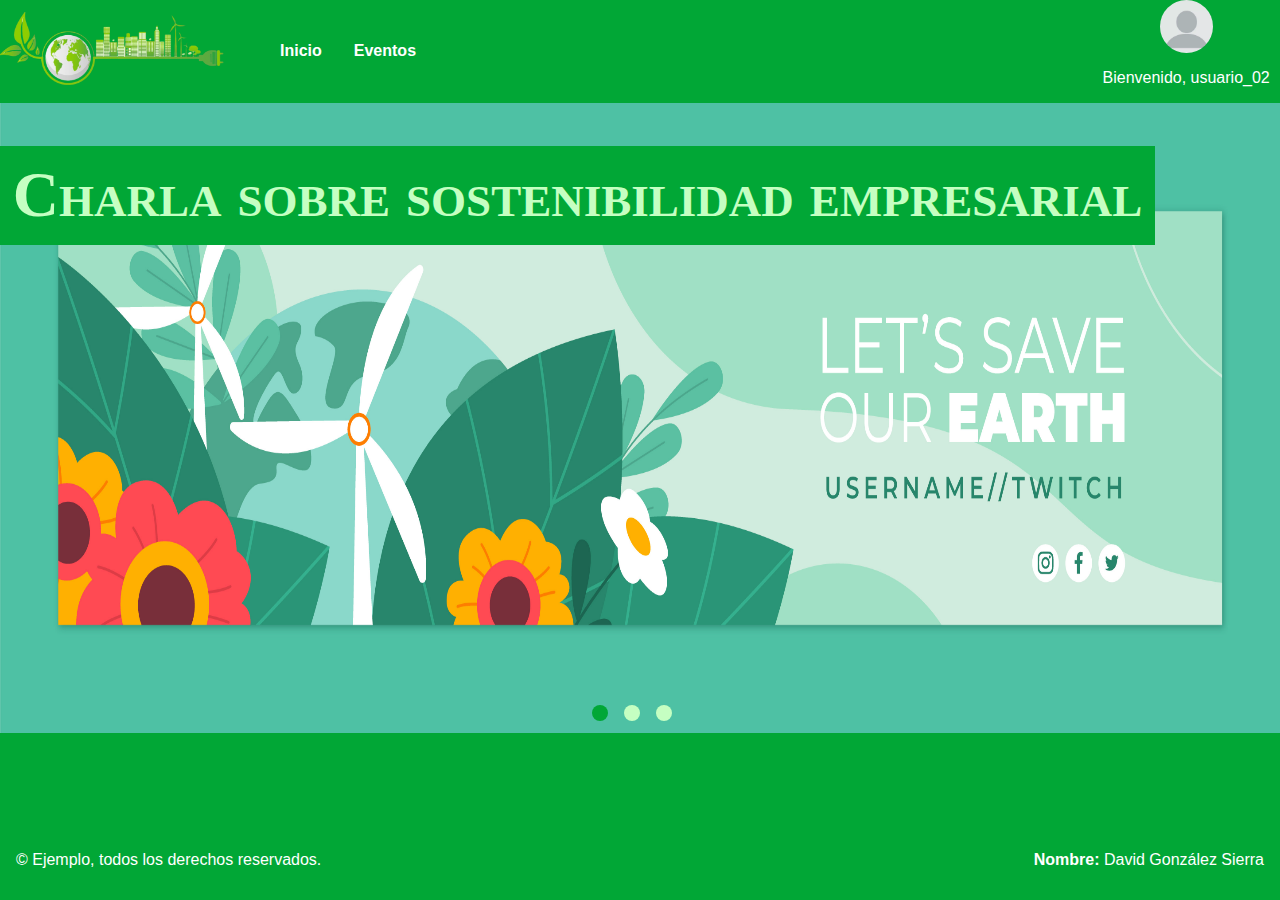
<file: html/index.html>
<!DOCTYPE html>

<html lang="es">
    <head>
        <meta charset="utf-8">
        <meta name="viewport" content="width=device-width, initial-scale=1.0">
        <title>Eventos sostenibles</title>
        <!--Favicon-->
        <!--Crear css principal con variables para los colores-->
        <link rel="icon" type="image/png" href="./images/favicon.png">
        <link rel="stylesheet" href="./css/main.css">
        <link rel="stylesheet" href="./css/index.css">
    </head>
    <body>
        <div class="pagina">
            <header>
                <nav>
                    <a href="./index.html"><img class="logo" src="./images/tierra.png" alt="logo_tierra"/></a>
                    <ul>
                        <li><a href="./index.html">Inicio</a></li>
                        <li><a href="./eventos.html">Eventos</a>
                            <ul class="submenu">
                                <li><a href="#">Sostenibilidad empresarial</a></li>
                                <li><a href="#">Taller de mediambiente</a></li>
                                <li><a href="#">Conferencia reciclaje</a></li>
                            </ul>
                        </li>
                    </ul>
                </nav>
                <div class="perfil">
                    <img src="./images/usuario.webp" alt="usuario_img"/>
                    <p>Bienvenido, usuario_02</p>
                </div>
            </header>
            <main>
                <div class="carrusel">
                    <div class="contenedor">
                        <div class="contenido">
                            <h1>Charla sobre sostenibilidad empresarial</h1>
                            <img src="./images/evento_1.jpg" alt="charla_1_banner"/>
                        </div>
                        <div class="contenido">
                            <h1>Taller sobre medioambiente</h1>
                            <img src="./images/evento_2.jpg" alt="charla_2_banner"/>
                        </div>
                        <div class="contenido">
                            <h1>Conferencia sobre reciclaje</h1>
                            <img src="./images/evento_3.jpg" alt="charla_2_banner"/>
                        </div>
                    </div>

                    <ul class="controles">
                        <li></li>
                        <li></li>
                        <li></li>
                    </ul>
                </div>
            </main>
            <footer>
                <p class="copy">
                    &#169;	Ejemplo, todos los derechos reservados.
                </p>
                <div class="contacto">
                    <p>
                        <strong>Nombre:</strong> David González Sierra
                    </p>
                </div>
            </footer>
        </div>
    </body>
    <script type="text/javascript" src="js/carrusel.js"></script>
</html>
</file>
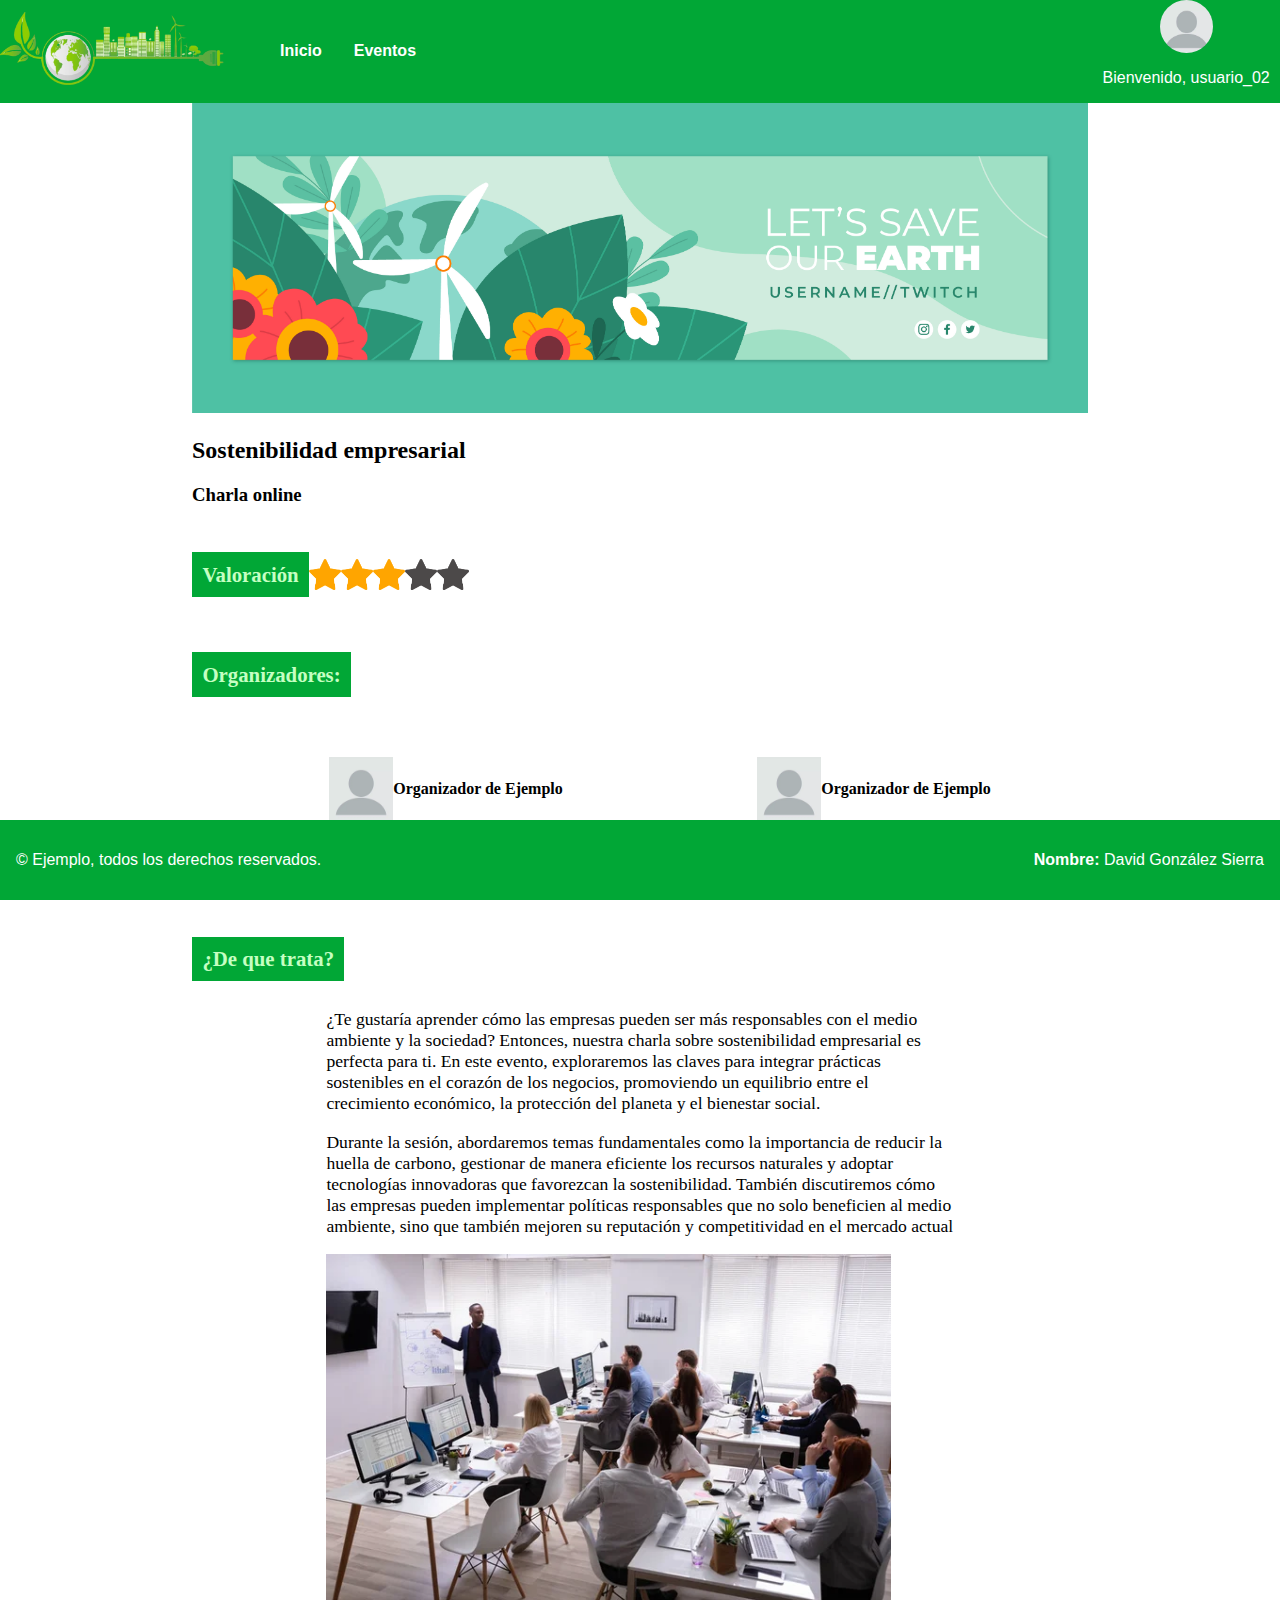
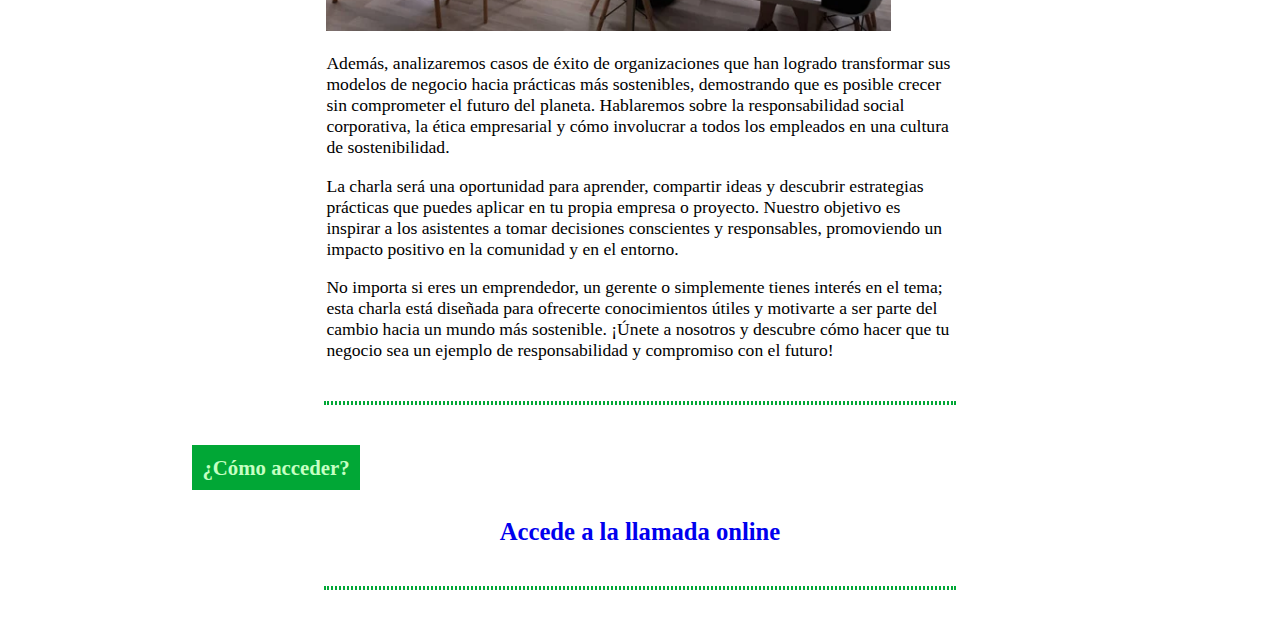
<file: html/evento_1.html>
<!DOCTYPE html>

<html lang="es">
    <head>
        <meta charset="utf-8">
        <meta name="viewport" content="width=device-width, initial-scale=1.0">
        <title>Eventos sostenibles</title>
        <!--Favicon-->
        <!--Crear css principal con variables para los colores-->
        <link rel="icon" type="image/png" href="./images/favicon.png">
        <link rel="stylesheet" href="./css/main.css">
        <link rel="stylesheet" href="./css/evento.css">
    </head>
    <body>
        <div class="pagina">
            <header>
                <nav>
                    <a href="./index.html"><img class="logo" src="./images/tierra.png" alt="logo_tierra"/></a>
                    <ul>
                        <li><a href="./index.html">Inicio</a></li>
                        <li><a href="./eventos.html">Eventos</a>
                            <ul class="submenu">
                                <li><a href="./evento_1.html">Sostenibilidad empresarial</a></li>
                                <li><a href="./evento_2.html">Taller de mediambiente</a></li>
                                <li><a href="./evento_3.html">Conferencia reciclaje</a></li>
                            </ul>
                        </li>
                    </ul>
                </nav>
                <div class="perfil">
                    <img src="./images/usuario.webp" alt="usuario_img"/>
                    <p>Bienvenido, usuario_02</p>
                </div>
            </header>
            <main>
               <section>
                    <picture>
                            <source
                                srcset="./images/evento_1.jpg"
                                media="(min-width: 768px)" />
                            <img src="./images/evento_1_sq.jpg" alt="charla_1_banner" />
                    </picture>
                    <div class="titulo">
                        <h2>Sostenibilidad empresarial</h2>
                        <h3>Charla online</h3>
                    </div>
                    <article class="puntuacion">
                        <h4>Valoración </h4>
                        <img class="estrella" valor="1" src="./images/estrella.png" alt="puntos"/>
                        <img class="estrella" valor="2" src="./images/estrella.png" alt="puntos"/>
                        <img class="estrella" valor="3" src="./images/estrella.png" alt="puntos"/>
                        <img class="estrella" valor="4" src="./images/estrella.png" alt="puntos"/>
                        <img class="estrella" valor="5" src="./images/estrella_gris.png" alt="puntos"/>
                    </article>
                    <article>
                        <h4>Organizadores: </h4>
                        <ul class="organizadores">
                            <li>
                                <img src="./images/usuario.webp" alt="imagen_organizador">
                                <p>Organizador de Ejemplo</p>
                            </li>
                            <li>
                                <img src="./images/usuario.webp" alt="imagen_organizador">
                                <p>Organizador de Ejemplo</p>
                            </li>
                        </ul>
                    </article>
                    <hr/>
                    <h4>¿De que trata?</h4>
                    <article class="info">
                        <p>¿Te gustaría aprender cómo las empresas pueden ser más responsables con el medio ambiente y la sociedad? Entonces, nuestra charla sobre sostenibilidad empresarial es perfecta para ti. En este evento, exploraremos las claves para integrar prácticas sostenibles en el corazón de los negocios, promoviendo un equilibrio entre el crecimiento económico, la protección del planeta y el bienestar social.</p>
                        <p>Durante la sesión, abordaremos temas fundamentales como la importancia de reducir la huella de carbono, gestionar de manera eficiente los recursos naturales y adoptar tecnologías innovadoras que favorezcan la sostenibilidad. También discutiremos cómo las empresas pueden implementar políticas responsables que no solo beneficien al medio ambiente, sino que también mejoren su reputación y competitividad en el mercado actual</p>
                        <img src="./images/charla_evento.jpg" alt="charla_imagen">
                        <p>Además, analizaremos casos de éxito de organizaciones que han logrado transformar sus modelos de negocio hacia prácticas más sostenibles, demostrando que es posible crecer sin comprometer el futuro del planeta. Hablaremos sobre la responsabilidad social corporativa, la ética empresarial y cómo involucrar a todos los empleados en una cultura de sostenibilidad.</p>
                        <p>La charla será una oportunidad para aprender, compartir ideas y descubrir estrategias prácticas que puedes aplicar en tu propia empresa o proyecto. Nuestro objetivo es inspirar a los asistentes a tomar decisiones conscientes y responsables, promoviendo un impacto positivo en la comunidad y en el entorno.</p>
                        <p>No importa si eres un emprendedor, un gerente o simplemente tienes interés en el tema; esta charla está diseñada para ofrecerte conocimientos útiles y motivarte a ser parte del cambio hacia un mundo más sostenible. ¡Únete a nosotros y descubre cómo hacer que tu negocio sea un ejemplo de responsabilidad y compromiso con el futuro!</p>
                    </article>
                    <hr/>
                    <h4>¿Cómo acceder?</h4>
                    <article class="direccion">
                        <a href="#">Accede a la llamada online</a>
                    </article>
                    <hr/>
                  
               </section>
            </main>
            <footer>
                <p class="copy">
                    &#169;	Ejemplo, todos los derechos reservados.
                </p>
                <div class="contacto">
                    <p>
                        <strong>Nombre:</strong> David González Sierra
                    </p>
                </div>
            </footer>
        </div>
    </body>
    <script type="text/javascript" src="js/valoracion.js"></script>
</html>
</file>
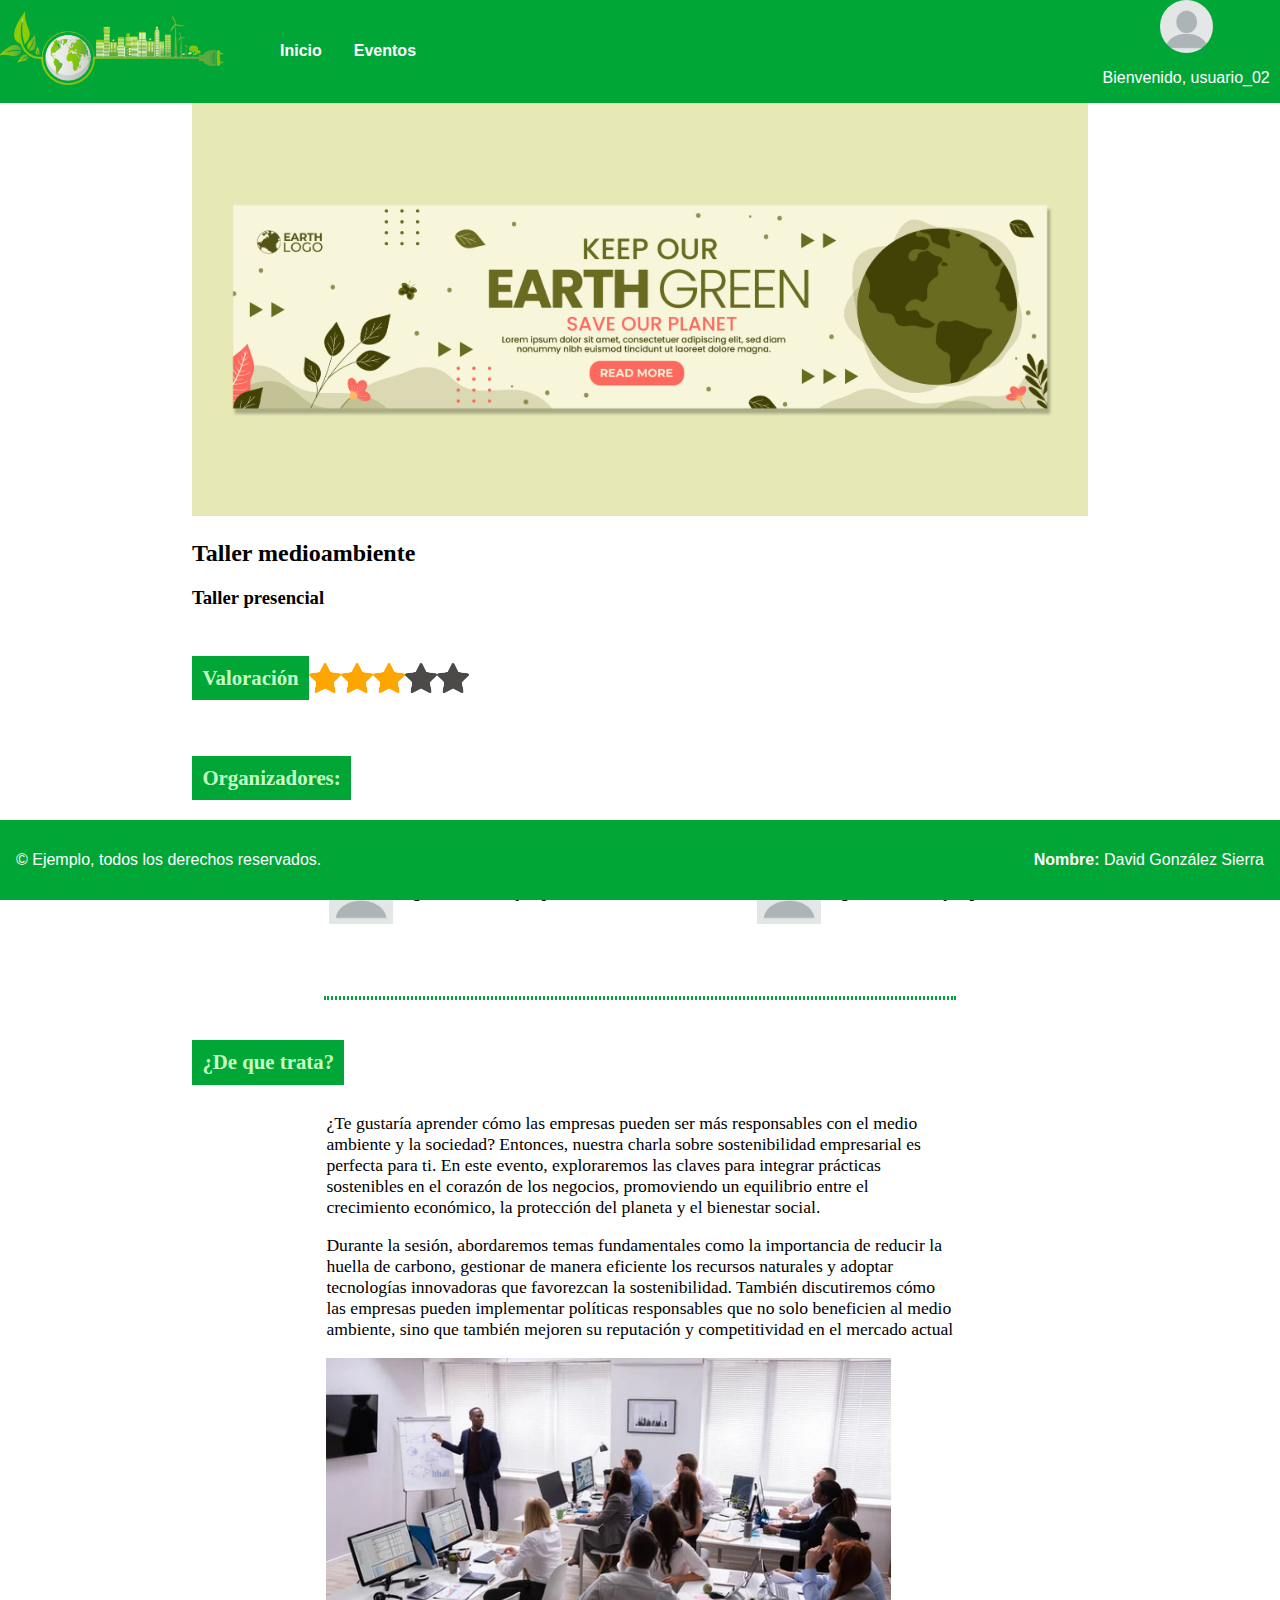
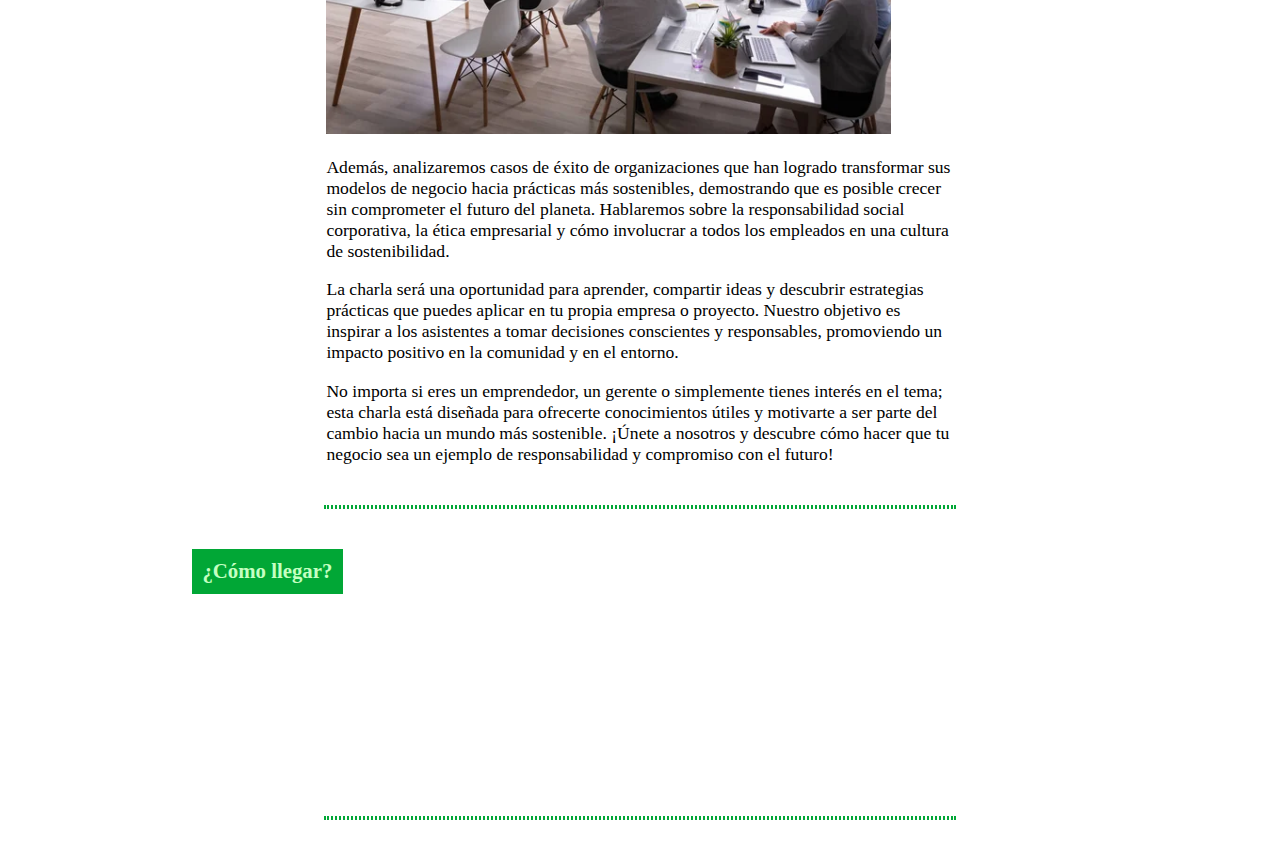
<file: html/evento_2.html>
<!DOCTYPE html>

<html lang="es">
    <head>
        <meta charset="utf-8">
        <meta name="viewport" content="width=device-width, initial-scale=1.0">
        <title>Eventos sostenibles</title>
        <!--Favicon-->
        <!--Crear css principal con variables para los colores-->
        <link rel="icon" type="image/png" href="./images/favicon.png">
        <link rel="stylesheet" href="./css/main.css">
        <link rel="stylesheet" href="./css/evento.css">
    </head>
    <body>
        <div class="pagina">
            <header>
                <nav>
                    <a href="./index.html"><img class="logo" src="./images/tierra.png" alt="logo_tierra"/></a>
                    <ul>
                        <li><a href="./index.html">Inicio</a></li>
                        <li><a href="./eventos.html">Eventos</a>
                            <ul class="submenu">
                                <li><a href="./evento_1.html">Sostenibilidad empresarial</a></li>
                                <li><a href="./evento_2.html">Taller de mediambiente</a></li>
                                <li><a href="./evento_3.html">Conferencia reciclaje</a></li>
                            </ul>
                        </li>
                    </ul>
                </nav>
                <div class="perfil">
                    <img src="./images/usuario.webp" alt="usuario_img"/>
                    <p>Bienvenido, usuario_02</p>
                </div>
            </header>
            <main>
               <section>
                    <picture>
                            <source
                                srcset="./images/evento_2.jpg"
                                media="(min-width: 768px)" />
                            <img src="./images/evento_2_sq.jpg" alt="charla_2_banner" />
                    </picture>
                    <div class="titulo">
                        <h2>Taller medioambiente</h2>
                        <h3>Taller presencial</h3>
                    </div>
                    <article class="puntuacion">
                        <h4>Valoración </h4>
                        <img class="estrella" valor="1" src="./images/estrella.png" alt="puntos"/>
                        <img class="estrella" valor="2" src="./images/estrella.png" alt="puntos"/>
                        <img class="estrella" valor="3" src="./images/estrella.png" alt="puntos"/>
                        <img class="estrella" valor="4" src="./images/estrella.png" alt="puntos"/>
                        <img class="estrella" valor="5" src="./images/estrella_gris.png" alt="puntos"/>
                    </article>
                    <article>
                        <h4>Organizadores: </h4>
                        <ul class="organizadores">
                            <li>
                                <img src="./images/usuario.webp" alt="imagen_organizador">
                                <p>Organizador de Ejemplo</p>
                            </li>
                            <li>
                                <img src="./images/usuario.webp" alt="imagen_organizador">
                                <p>Organizador de Ejemplo</p>
                            </li>
                        </ul>
                    </article>
                    <hr/>
                    <h4>¿De que trata?</h4>
                    <article class="info">
                        <p>¿Te gustaría aprender cómo las empresas pueden ser más responsables con el medio ambiente y la sociedad? Entonces, nuestra charla sobre sostenibilidad empresarial es perfecta para ti. En este evento, exploraremos las claves para integrar prácticas sostenibles en el corazón de los negocios, promoviendo un equilibrio entre el crecimiento económico, la protección del planeta y el bienestar social.</p>
                        <p>Durante la sesión, abordaremos temas fundamentales como la importancia de reducir la huella de carbono, gestionar de manera eficiente los recursos naturales y adoptar tecnologías innovadoras que favorezcan la sostenibilidad. También discutiremos cómo las empresas pueden implementar políticas responsables que no solo beneficien al medio ambiente, sino que también mejoren su reputación y competitividad en el mercado actual</p>
                        <img src="./images/charla_evento.jpg" alt="charla_imagen">
                        <p>Además, analizaremos casos de éxito de organizaciones que han logrado transformar sus modelos de negocio hacia prácticas más sostenibles, demostrando que es posible crecer sin comprometer el futuro del planeta. Hablaremos sobre la responsabilidad social corporativa, la ética empresarial y cómo involucrar a todos los empleados en una cultura de sostenibilidad.</p>
                        <p>La charla será una oportunidad para aprender, compartir ideas y descubrir estrategias prácticas que puedes aplicar en tu propia empresa o proyecto. Nuestro objetivo es inspirar a los asistentes a tomar decisiones conscientes y responsables, promoviendo un impacto positivo en la comunidad y en el entorno.</p>
                        <p>No importa si eres un emprendedor, un gerente o simplemente tienes interés en el tema; esta charla está diseñada para ofrecerte conocimientos útiles y motivarte a ser parte del cambio hacia un mundo más sostenible. ¡Únete a nosotros y descubre cómo hacer que tu negocio sea un ejemplo de responsabilidad y compromiso con el futuro!</p>
                    </article>
                    <hr/>
                    <h4>¿Cómo llegar?</h4>
                    <article class="direccion">
                        <iframe src="https://www.google.com/maps/embed?pb=!1m18!1m12!1m3!1d45489.19156351201!2d-7.028878827130559!3d38.87943963011304!2m3!1f0!2f0!3f0!3m2!1i1024!2i768!4f13.1!3m3!1m2!1s0xd16e43eac5f354d%3A0x688c7e359714a4a9!2sBadajoz!5e1!3m2!1ses!2ses!4v1748000672929!5m2!1ses!2ses" width="600" height="450" style="border:0;" allowfullscreen="" loading="lazy" referrerpolicy="no-referrer-when-downgrade"></iframe>
                    </article>
                    <hr/>
                  
               </section>
            </main>
            <footer>
                <p class="copy">
                    &#169;	Ejemplo, todos los derechos reservados.
                </p>
                <div class="contacto">
                    <p>
                        <strong>Nombre:</strong> David González Sierra
                    </p>
                </div>
            </footer>
        </div>
    </body>
    <script type="text/javascript" src="js/valoracion.js"></script>
</html>
</file>
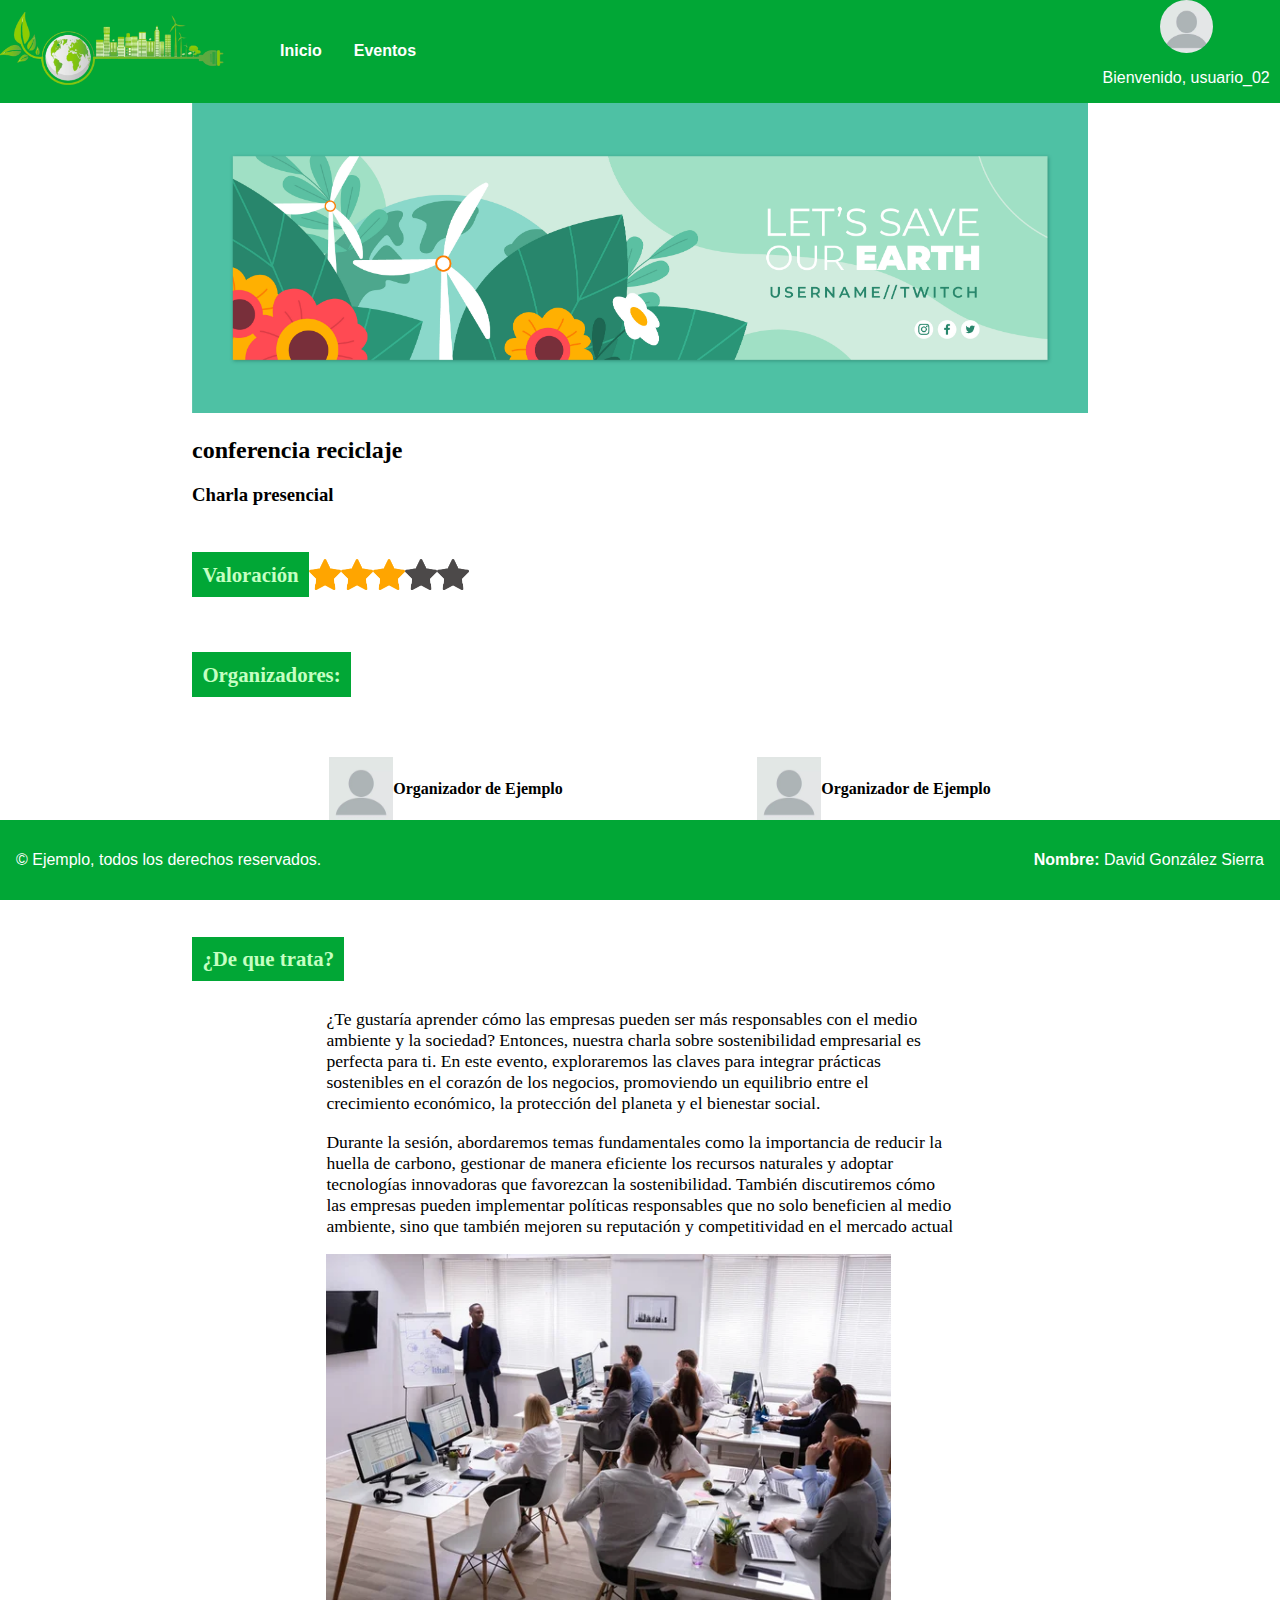
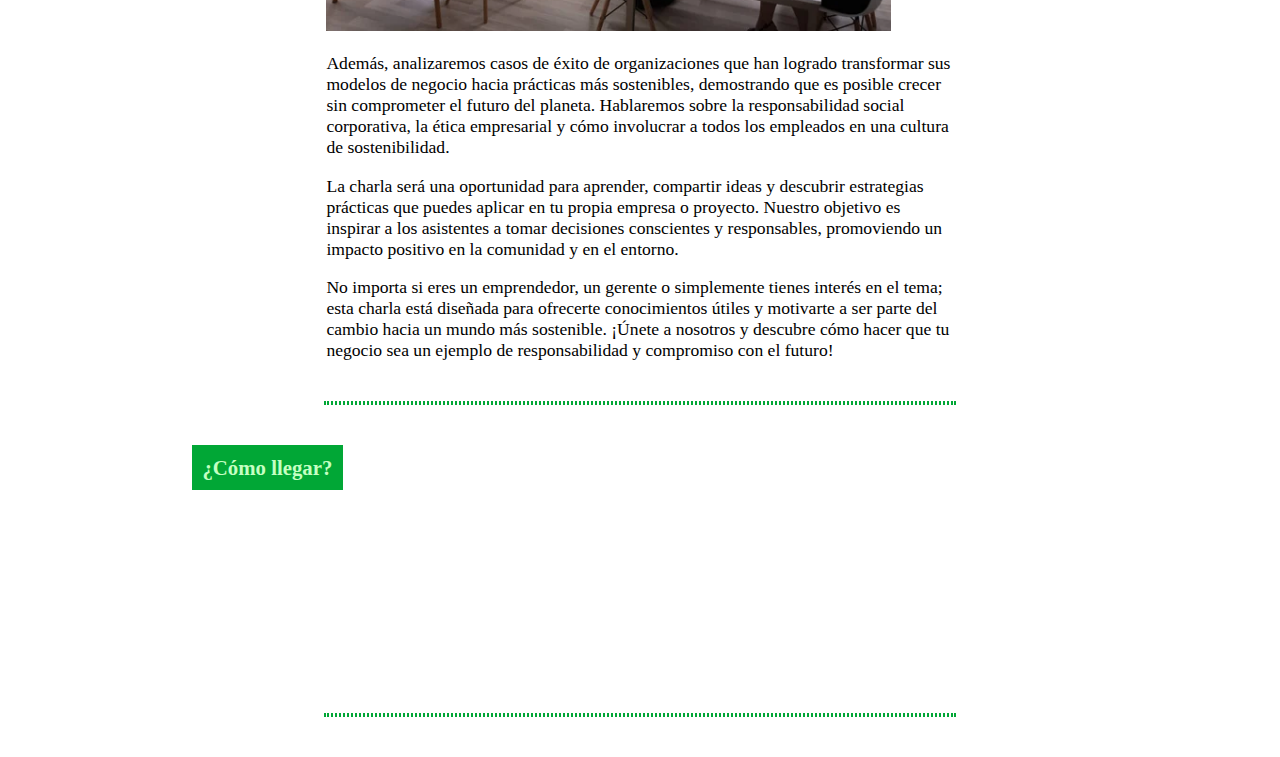
<file: html/evento_3.html>
<!DOCTYPE html>

<html lang="es">
    <head>
        <meta charset="utf-8">
        <meta name="viewport" content="width=device-width, initial-scale=1.0">
        <title>Eventos sostenibles</title>
        <!--Favicon-->
        <!--Crear css principal con variables para los colores-->
        <link rel="icon" type="image/png" href="./images/favicon.png">
        <link rel="stylesheet" href="./css/main.css">
        <link rel="stylesheet" href="./css/evento.css">
    </head>
    <body>
        <div class="pagina">
            <header>
                <nav>
                    <a href="./index.html"><img class="logo" src="./images/tierra.png" alt="logo_tierra"/></a>
                    <ul>
                        <li><a href="./index.html">Inicio</a></li>
                        <li><a href="./eventos.html">Eventos</a>
                            <ul class="submenu">
                                <li><a href="./evento_1.html">Sostenibilidad empresarial</a></li>
                                <li><a href="./evento_2.html">Taller de mediambiente</a></li>
                                <li><a href="./evento_3.html">Conferencia reciclaje</a></li>
                            </ul>
                        </li>
                    </ul>
                </nav>
                <div class="perfil">
                    <img src="./images/usuario.webp" alt="usuario_img"/>
                    <p>Bienvenido, usuario_02</p>
                </div>
            </header>
            <main>
               <section>
                    <picture>
                            <source
                                srcset="./images/evento_1.jpg"
                                media="(min-width: 768px)" />
                            <img src="./images/evento_1_sq.jpg" alt="charla_1_banner" />
                    </picture>
                    <div class="titulo">
                        <h2>conferencia reciclaje</h2>
                        <h3>Charla presencial</h3>
                    </div>
                    <article class="puntuacion">
                        <h4>Valoración </h4>
                        <img class="estrella" valor="1" src="./images/estrella.png" alt="puntos"/>
                        <img class="estrella" valor="2" src="./images/estrella.png" alt="puntos"/>
                        <img class="estrella" valor="3" src="./images/estrella.png" alt="puntos"/>
                        <img class="estrella" valor="4" src="./images/estrella.png" alt="puntos"/>
                        <img class="estrella" valor="5" src="./images/estrella_gris.png" alt="puntos"/>
                    </article>
                    <article>
                        <h4>Organizadores: </h4>
                        <ul class="organizadores">
                            <li>
                                <img src="./images/usuario.webp" alt="imagen_organizador">
                                <p>Organizador de Ejemplo</p>
                            </li>
                            <li>
                                <img src="./images/usuario.webp" alt="imagen_organizador">
                                <p>Organizador de Ejemplo</p>
                            </li>
                        </ul>
                    </article>
                    <hr/>
                    <h4>¿De que trata?</h4>
                    <article class="info">
                        <p>¿Te gustaría aprender cómo las empresas pueden ser más responsables con el medio ambiente y la sociedad? Entonces, nuestra charla sobre sostenibilidad empresarial es perfecta para ti. En este evento, exploraremos las claves para integrar prácticas sostenibles en el corazón de los negocios, promoviendo un equilibrio entre el crecimiento económico, la protección del planeta y el bienestar social.</p>
                        <p>Durante la sesión, abordaremos temas fundamentales como la importancia de reducir la huella de carbono, gestionar de manera eficiente los recursos naturales y adoptar tecnologías innovadoras que favorezcan la sostenibilidad. También discutiremos cómo las empresas pueden implementar políticas responsables que no solo beneficien al medio ambiente, sino que también mejoren su reputación y competitividad en el mercado actual</p>
                        <img src="./images/charla_evento.jpg" alt="charla_imagen">
                        <p>Además, analizaremos casos de éxito de organizaciones que han logrado transformar sus modelos de negocio hacia prácticas más sostenibles, demostrando que es posible crecer sin comprometer el futuro del planeta. Hablaremos sobre la responsabilidad social corporativa, la ética empresarial y cómo involucrar a todos los empleados en una cultura de sostenibilidad.</p>
                        <p>La charla será una oportunidad para aprender, compartir ideas y descubrir estrategias prácticas que puedes aplicar en tu propia empresa o proyecto. Nuestro objetivo es inspirar a los asistentes a tomar decisiones conscientes y responsables, promoviendo un impacto positivo en la comunidad y en el entorno.</p>
                        <p>No importa si eres un emprendedor, un gerente o simplemente tienes interés en el tema; esta charla está diseñada para ofrecerte conocimientos útiles y motivarte a ser parte del cambio hacia un mundo más sostenible. ¡Únete a nosotros y descubre cómo hacer que tu negocio sea un ejemplo de responsabilidad y compromiso con el futuro!</p>
                    </article>
                    <hr/>
                    <h4>¿Cómo llegar?</h4>
                    <article class="direccion">
                        <iframe src="https://www.google.com/maps/embed?pb=!1m18!1m12!1m3!1d45489.19156351201!2d-7.028878827130559!3d38.87943963011304!2m3!1f0!2f0!3f0!3m2!1i1024!2i768!4f13.1!3m3!1m2!1s0xd16e43eac5f354d%3A0x688c7e359714a4a9!2sBadajoz!5e1!3m2!1ses!2ses!4v1748000672929!5m2!1ses!2ses" width="600" height="450" style="border:0;" allowfullscreen="" loading="lazy" referrerpolicy="no-referrer-when-downgrade"></iframe>
                    </article>
                    <hr/>
                  
               </section>
            </main>
            <footer>
                <p class="copy">
                    &#169;	Ejemplo, todos los derechos reservados.
                </p>
                <div class="contacto">
                    <p>
                        <strong>Nombre:</strong> David González Sierra
                    </p>
                </div>
            </footer>
        </div>
    </body>
    <script type="text/javascript" src="js/valoracion.js"></script>
</html>
</file>
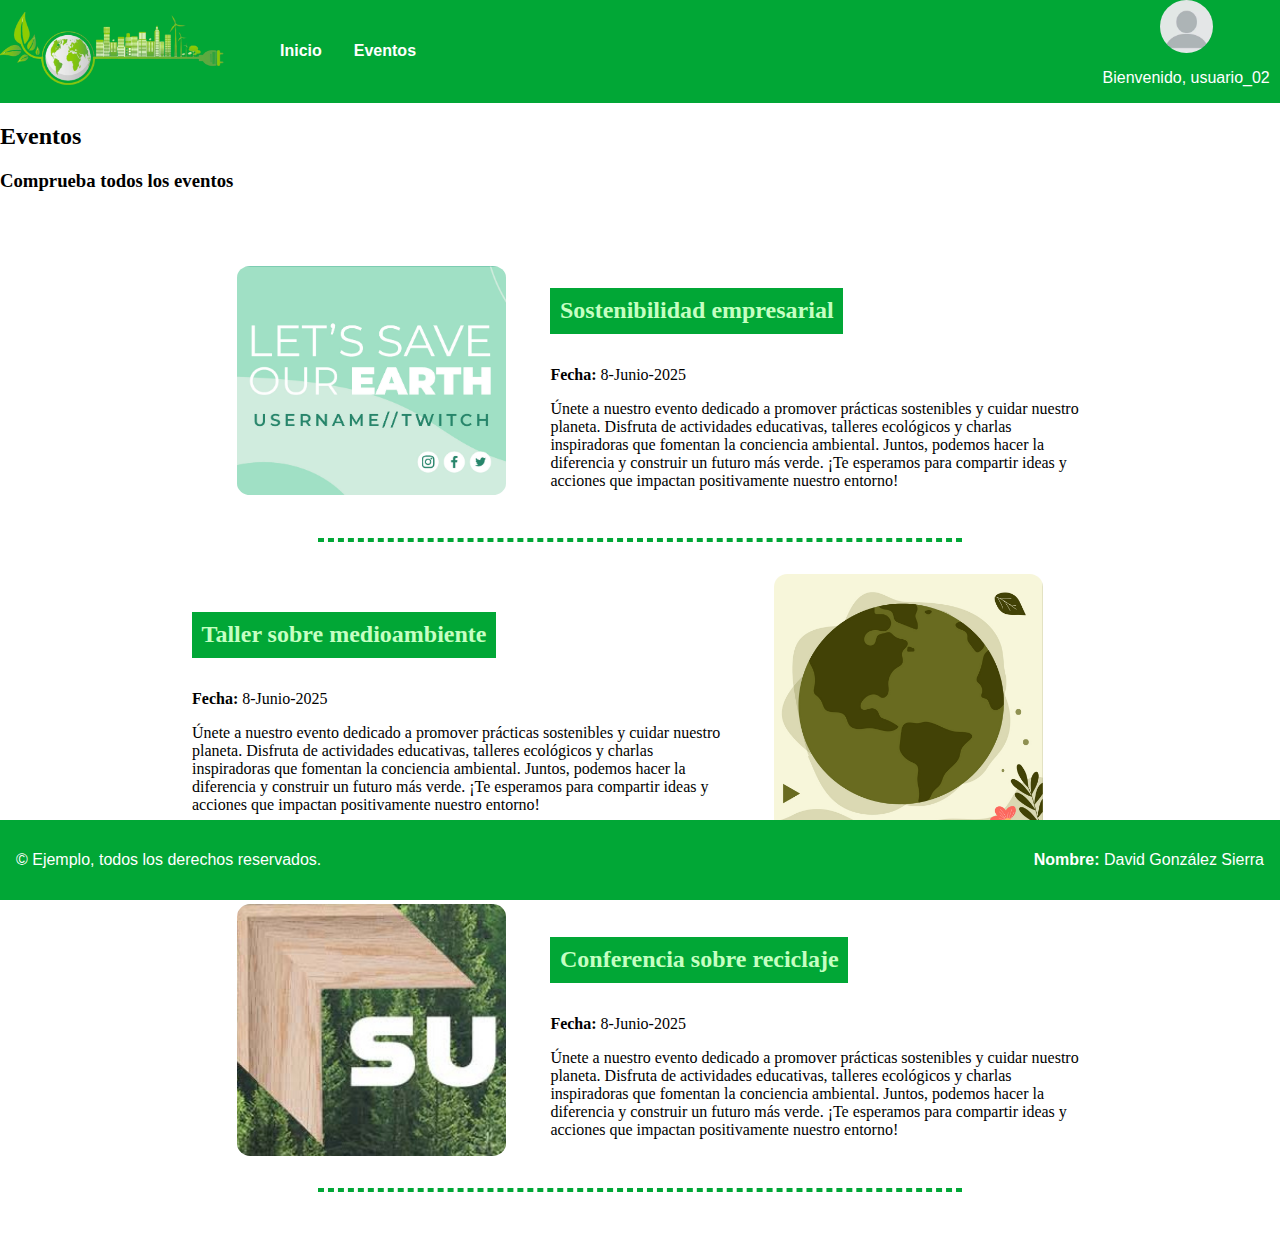
<file: html/eventos.html>
<!DOCTYPE html>

<html lang="es">
    <head>
        <meta charset="utf-8">
        <meta name="viewport" content="width=device-width, initial-scale=1.0">
        <title>Eventos sostenibles</title>
        <!--Favicon-->
        <!--Crear css principal con variables para los colores-->
        <link rel="icon" type="image/png" href="./images/favicon.png">
        <link rel="stylesheet" href="./css/main.css">
        <link rel="stylesheet" href="./css/eventos.css">
    </head>
    <body>
        <div class="pagina">
            <header>
                <nav>
                    <a href="./index.html"><img class="logo" src="./images/tierra.png" alt="logo_tierra"/></a>
                    <ul>
                        <li><a href="./index.html">Inicio</a></li>
                        <li><a href="./eventos.html">Eventos</a>
                            <ul class="submenu">
                                <li><a href="#">Sostenibilidad empresarial</a></li>
                                <li><a href="#">Taller de mediambiente</a></li>
                                <li><a href="#">Conferencia reciclaje</a></li>
                            </ul>
                        </li>
                    </ul>
                </nav>
                <div class="perfil">
                    <img src="./images/usuario.webp" alt="usuario_img"/>
                    <p>Bienvenido, usuario_02</p>
                </div>
            </header>
            <main>
               <section>
                    <div class="titulo">
                        <h2>Eventos</h2>
                        <h3>Comprueba todos los eventos</h3>
                    </div>
                    <ul class="listado-eventos">
                        <li>
                            <a href="./evento1.html" class="datos-evento">
                                <img src="./images/evento_1_sq.jpg" alt="evento1"/>
                                <div>
                                    <h4>Sostenibilidad empresarial</h4>
                                    <span><strong>Fecha:</strong> 8-Junio-2025</span>
                                    <p>
                                        Únete a nuestro evento dedicado a promover prácticas sostenibles y cuidar nuestro planeta. 
                                        Disfruta de actividades educativas, talleres ecológicos y charlas inspiradoras que fomentan la conciencia ambiental. 
                                        Juntos, podemos hacer la diferencia y construir un futuro más verde. 
                                        ¡Te esperamos para compartir ideas y acciones que impactan positivamente nuestro entorno!
                                    </p>
                                </div>
                            </a>
                        </li>
                        <li class="sep"><hr></li>
                        <li>
                            <a href="./evento1.html" class="datos-evento inversa">
                                <img src="./images/evento_2_sq.jpg" alt="evento1"/>
                                <div>
                                    <h4>Taller sobre medioambiente</h4>
                                    <span><strong>Fecha:</strong> 8-Junio-2025</span>
                                    <p>
                                        Únete a nuestro evento dedicado a promover prácticas sostenibles y cuidar nuestro planeta. 
                                        Disfruta de actividades educativas, talleres ecológicos y charlas inspiradoras que fomentan la conciencia ambiental. 
                                        Juntos, podemos hacer la diferencia y construir un futuro más verde. 
                                        ¡Te esperamos para compartir ideas y acciones que impactan positivamente nuestro entorno!
                                    </p>
                                </div>
                            </a>
                        </li>
                        <li class="sep"><hr></li>
                        <li>
                            <a href="./evento1.html" class="datos-evento">
                                <img src="./images/evento_3_sq.jpg" alt="evento1"/>
                                <div>
                                    <h4>Conferencia sobre reciclaje</h4>
                                    <span><strong>Fecha:</strong> 8-Junio-2025</span>
                                    <p>
                                        Únete a nuestro evento dedicado a promover prácticas sostenibles y cuidar nuestro planeta. 
                                        Disfruta de actividades educativas, talleres ecológicos y charlas inspiradoras que fomentan la conciencia ambiental. 
                                        Juntos, podemos hacer la diferencia y construir un futuro más verde. 
                                        ¡Te esperamos para compartir ideas y acciones que impactan positivamente nuestro entorno!
                                    </p>
                                </div>
                            </a>
                        </li>
                        <li class="sep"><hr></li>   
                    </ul>
               </section>
            </main>
            <footer>
                <p class="copy">
                    &#169;	Ejemplo, todos los derechos reservados.
                </p>
                <div class="contacto">
                    <p>
                        <strong>Nombre:</strong> David González Sierra
                    </p>
                </div>
            </footer>
        </div>
    </body>
    <script type="text/javascript" src="js/carrusel.js"></script>
</html>
</file>
<file: html/css/main.css>
:root{
    --primario: #01a736;
    --secundario: #c5ffc2;
}

body{
    padding:0px;
    margin:0px;
}

.pagina{
    width:100%;
    padding:0px;
    margin:0px;
}

/*Cabecera*/

header{
    display: flex;
    justify-content: space-between;
    font-family: 'Franklin Gothic Medium', 'Arial Narrow', Arial, sans-serif;
    align-items: center;
    background-color: var(--primario);
}

header .perfil{
    display: flex;
    justify-content: space-around;
    align-items: center;
    flex-wrap: wrap;
}

header .perfil p{
    color:#fff;
}

header .perfil img{
    width:3.3em;
    border-radius: 50%;
}

@media (max-width: 778px) {
 header .perfil{
    display: none;
 }

}

/*Menu*/
nav{
    width:100%;
    margin:0px;
    display: flex;
    justify-content: start;
    align-items: center;
}

nav .logo{
    width: 14em;
}

nav ul{
    list-style-type: none;
    display: flex;
    justify-content: start;
    align-items: center;
    flex-wrap: wrap;
    margin:0px;

}

nav ul li{
    display: inline-block;
    padding:1em;
    position: relative;
}

nav ul li:hover>a{
    text-decoration: underline;
}

nav ul li a{
    display: inline-block;
    width: 100%;
    height: 100%;
    color: #fff;
    text-decoration: none;
    font-size: 1em;
    font-weight: 900;
}


nav .submenu{
    flex-direction: column;
    position:absolute;
    padding:1em;
    background-color: var(--primario);
    z-index: 1;
    width:110%;
    display: none;
    left:-1em;
}

nav ul li:last-child:hover .submenu{
    display: block;
}

nav .submenu li{
    display: block;
    border-top: 1px solid #fff;
    padding:1em 0em;
}


/*Footer*/
footer{
    height: 5em;
    margin:0px;
    background-color: var(--primario);
    font-family: Arial, Helvetica, sans-serif;
    display: flex;
    justify-content: space-between;
    align-items: center;
    color: #fff;
    position: absolute;
    bottom:0px;
    width:100%;
}

footer .contacto{
    margin-right: 1em;
}

footer .copy{
    margin-left: 1em;
}
</file>
<file: html/css/index.css>
body{
    background-color: var(--primario);
}
main{
    margin:0px;
}
/*Carrusel*/
.carrusel{
    width: 100%;
    margin: auto;
    max-width: 120em;
    overflow: hidden;
    position: relative;
    margin:0px;
}

.carrusel .contenedor{
    width: 300%; /*Varia en funcion de cuantos elementos tenga dentro*/
    display: flex;
    flex-flow: row;
    flex-wrap: nowrap;
    justify-content: center;
    align-items: center;

    transition: ease all 0.5s;
}

.carrusel .contenedor .contenido{
    width: calc(100%/2); /*Lo calculo porque en el caso de que haya mas de dos, necesito presion decimal*/
    min-height: 10vh;
    position:relative;
}

.carrusel .contenedor .contenido img{
    width:100%;
    height:70vh;
}

.carrusel .contenedor .contenido h1{
    position: absolute;
    background-color: var(--primario);
    color: var(--secundario);
    font-variant: small-caps;
    font-size: 4em;
    padding: 0.2em;
}

@media (max-width: 778px) {
 .carrusel .contenedor .contenido h1{
    position: absolute;
    background-color: var(--primario);
    color: var(--secundario);
    font-variant: small-caps;
    font-size: 1.3em;
    padding: 0.2em;
}
}

.carrusel .controles{
    box-sizing: border-box;
    width: 100%;
    list-style: none;

    display: flex;
    flex-direction: row;
    align-items: center;
    justify-content: center;
    flex-wrap: nowrap;
    padding: 1em;
    position: absolute;
    left:0%;
    bottom:0%;

    margin-bottom:0px;
}

.carrusel .controles li{
    width: 1em;
    height: 1em;
    border-radius: 50%;
    background-color: var(--secundario);
    margin-right: 1em;
}

.carrusel .controles li.actual{
    background-color: var(--primario);
}
</file>
<file: html/css/evento.css>
main{
    width:70%;
    margin:auto;
}

@media (max-width: 778px){
    main{
        width:100%;
    }
}

main section img{
    width:100%;
}

h4{
    background-color: var(--primario);
    color:var(--secundario);
    width: fit-content;
    padding:0.5em;
    font-size: 1.3em;

}

.organizadores{
    list-style-type: none;
    display: flex;
    flex-wrap: wrap;
    justify-content: space-around;
    align-items: center;
    font-weight: 900;
}

.organizadores li{
    display:flex;
    justify-content: space-between;
    align-items: center;
    margin:2em;
}

.organizadores li img{
    width:4em;
}

main section .info img{
    width:90%;
    margin:auto;
}

main section .info, main section .direccion{
    margin:auto;
    margin-top:1em;
    width: 70%;
    font-size: 1.1em;
}

main section .direccion{
    text-align: center;
}

main section .direccion a{
    font-size: 1.4em;
    text-decoration: none;
    font-weight: 900;
    font-family: Georgia, 'Times New Roman', Times, serif;
}

main section hr{
    border: 2px dotted var(--primario);
    width: 70%;
    margin:2.5em auto;
}

main section .puntuacion{
    display:flex;
    justify-content: start;
    align-items: center;
}

main section .puntuacion img{
    width:2em;
}

main iframe{
    width:90%;
    height:auto;
}
</file>
<file: html/css/eventos.css>
.listado-eventos{
    list-style-type: none;
    padding:0px;
    margin:4em auto;
}

.listado-eventos .datos-evento{
    text-decoration: none;
    color: #000;
    display: block;
    width: 70%;
    display: flex;
    justify-content: space-around;
    align-items: center;
    flex-wrap: wrap;
    margin: auto;
}

.listado-eventos li.sep hr{
    width:50%;
    border: 2px dashed var(--primario);
    margin:2em auto; 
}

.listado-eventos .inversa{
    flex-direction: row-reverse;
}

.listado-eventos .datos-evento img{
    width: 30%;
    margin:auto;
    border-radius: 5%;
}

.listado-eventos .datos-evento div{
    width:60%;
}

.listado-eventos .datos-evento div h4{
    font-size: 1.5em;
    color: var(--secundario);
    background-color: var(--primario);
    width: fit-content;
    padding:0.4em
}

@media (max-width: 778px) {
    .listado-eventos .datos-evento img{
        width: 70vw;
        margin:auto;
        border-radius: 5%;
    }
    .listado-eventos .datos-evento div{
        width:100%;
    }
    .titulo h3{
        padding:0px;
    }
}
</file>
